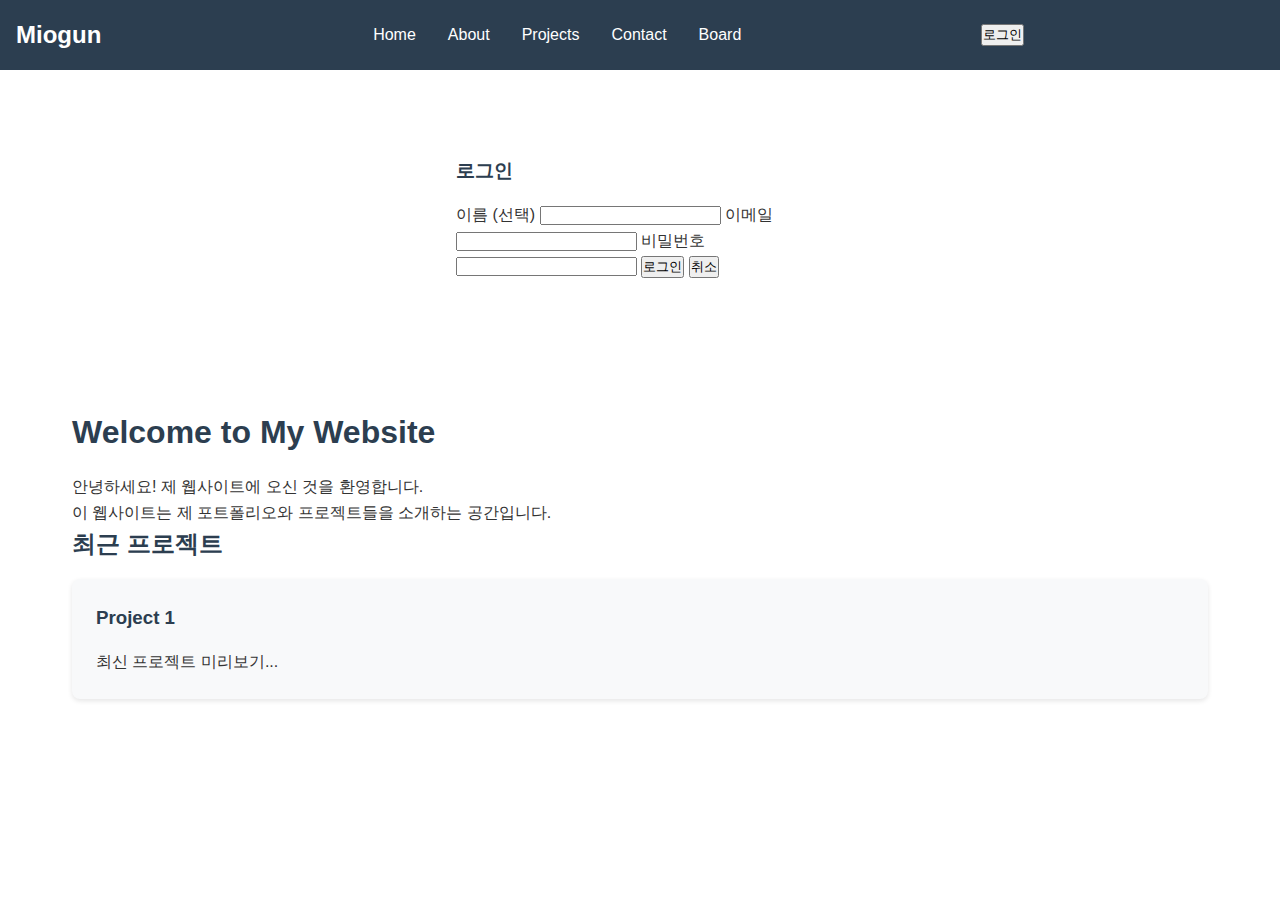
<file: index.html>
<!DOCTYPE html>
<html lang="ko">
<head>
    <meta charset="UTF-8" />
    <meta name="viewport" content="width=device-width, initial-scale=1" />
    <title>Miogun - Home</title>
    <link rel="stylesheet" href="styles.css" />
</head>
<body>
    <nav class="navbar">
        <div class="nav-brand">Miogun</div>
        <ul class="nav-menu">
            <li><a href="index.html">Home</a></li>
            <li><a href="about.html">About</a></li>
            <li><a href="projects.html">Projects</a></li>
            <li><a href="contact.html">Contact</a></li>
            <li><a href="board.html">Board</a></li>
        </ul>
        <button class="btn-login">로그인</button>
        <button class="btn-logout" style="display:none;">로그아웃</button>
        <span class="user-display"></span>
    </nav>

    <!-- 로그인 모달 (간단 구현) -->
    <div id="login-modal" class="modal" style="display:block; /* 스타일은 CSS로 조절하세요 */">
      <div class="modal-content" style="max-width:400px;margin:80px auto;padding:16px;background:#fff;">
        <h3>로그인</h3>
        <form id="login-form">
          <label>이름 (선택)</label>
          <input id="login-name" type="text" />
          <label>이메일</label>
          <input id="login-email" type="email" required />
          <label>비밀번호</label>
          <input id="login-password" type="password" required />
          <button type="submit">로그인</button>
          <button type="button" onclick="document.getElementById('login-modal').classList.remove('open')">취소</button>
        </form>
      </div>
    </div>

    <main>
        <h1>Welcome to My Website</h1>
        <p>안녕하세요! 제 웹사이트에 오신 것을 환영합니다.</p>
        <p>이 웹사이트는 제 포트폴리오와 프로젝트들을 소개하는 공간입니다.</p>

        <h2>최근 프로젝트</h2>
        <div class="project-card">
            <h3>Project 1</h3>
            <p>최신 프로젝트 미리보기...</p>
        </div>
    </main>
</body>
</html>
</file>
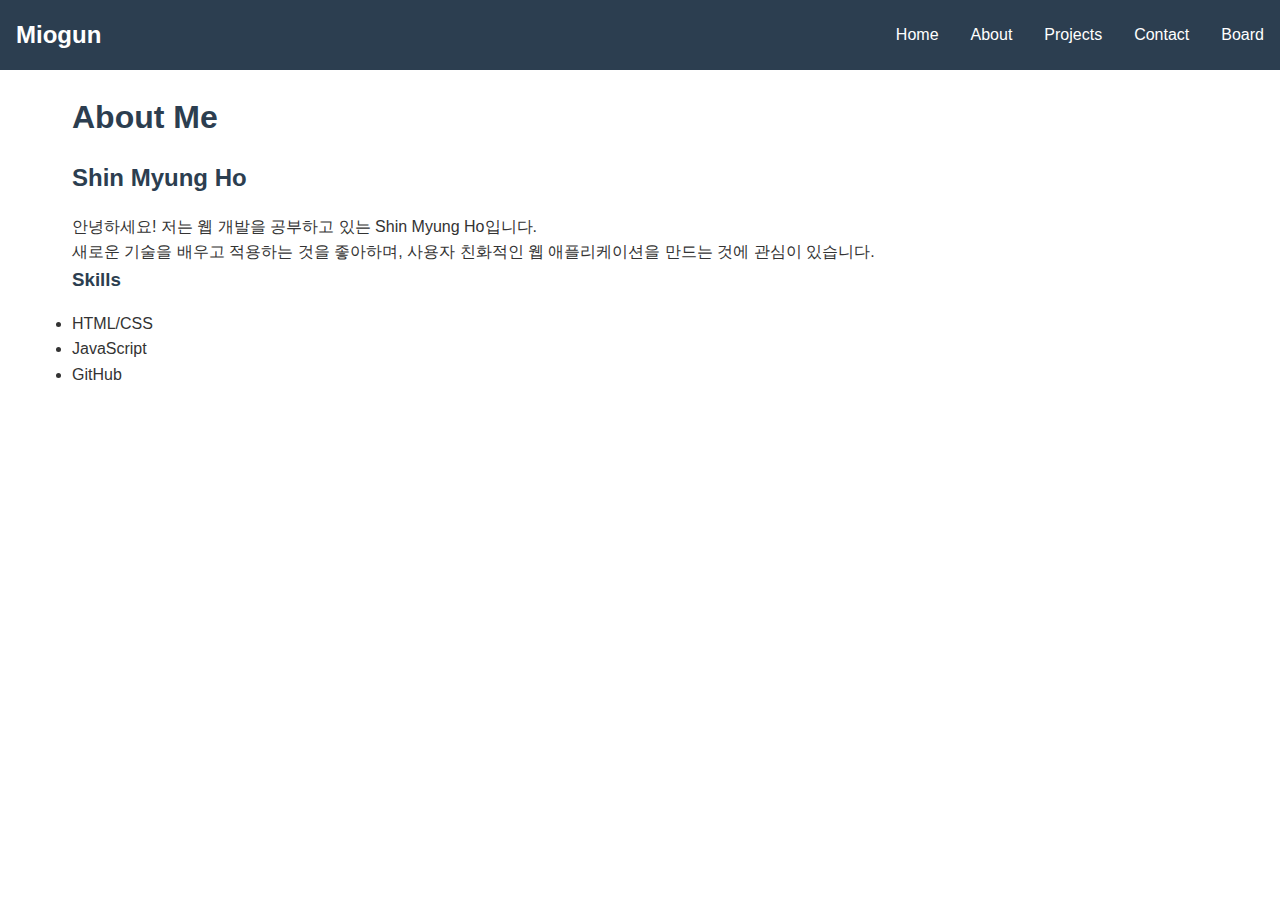
<file: about.html>
<!DOCTYPE html>
<html lang="ko">
<head>
    <meta charset="UTF-8" />
    <meta name="viewport" content="width=device-width, initial-scale=1" />
    <title>Miogun - About</title>
    <link rel="stylesheet" href="styles.css" />
</head>
<body>
    <nav class="navbar">
        <div class="nav-brand">Miogun</div>
        <ul class="nav-menu">
            <li><a href="index.html">Home</a></li>
            <li><a href="about.html">About</a></li>
            <li><a href="projects.html">Projects</a></li>
            <li><a href="contact.html">Contact</a></li>
            <li><a href="board.html">Board</a></li>
        </ul>
    </nav>

    <main>
        <h1>About Me</h1>
        <h2>Shin Myung Ho</h2>
        <p>안녕하세요! 저는 웹 개발을 공부하고 있는 Shin Myung Ho입니다.</p>
        <p>새로운 기술을 배우고 적용하는 것을 좋아하며, 사용자 친화적인 웹 애플리케이션을 만드는 것에 관심이 있습니다.</p>

        <h3>Skills</h3>
        <ul>
            <li>HTML/CSS</li>
            <li>JavaScript</li>
            <li>GitHub</li>
        </ul>
    </main>
</body>
</html>
</file>
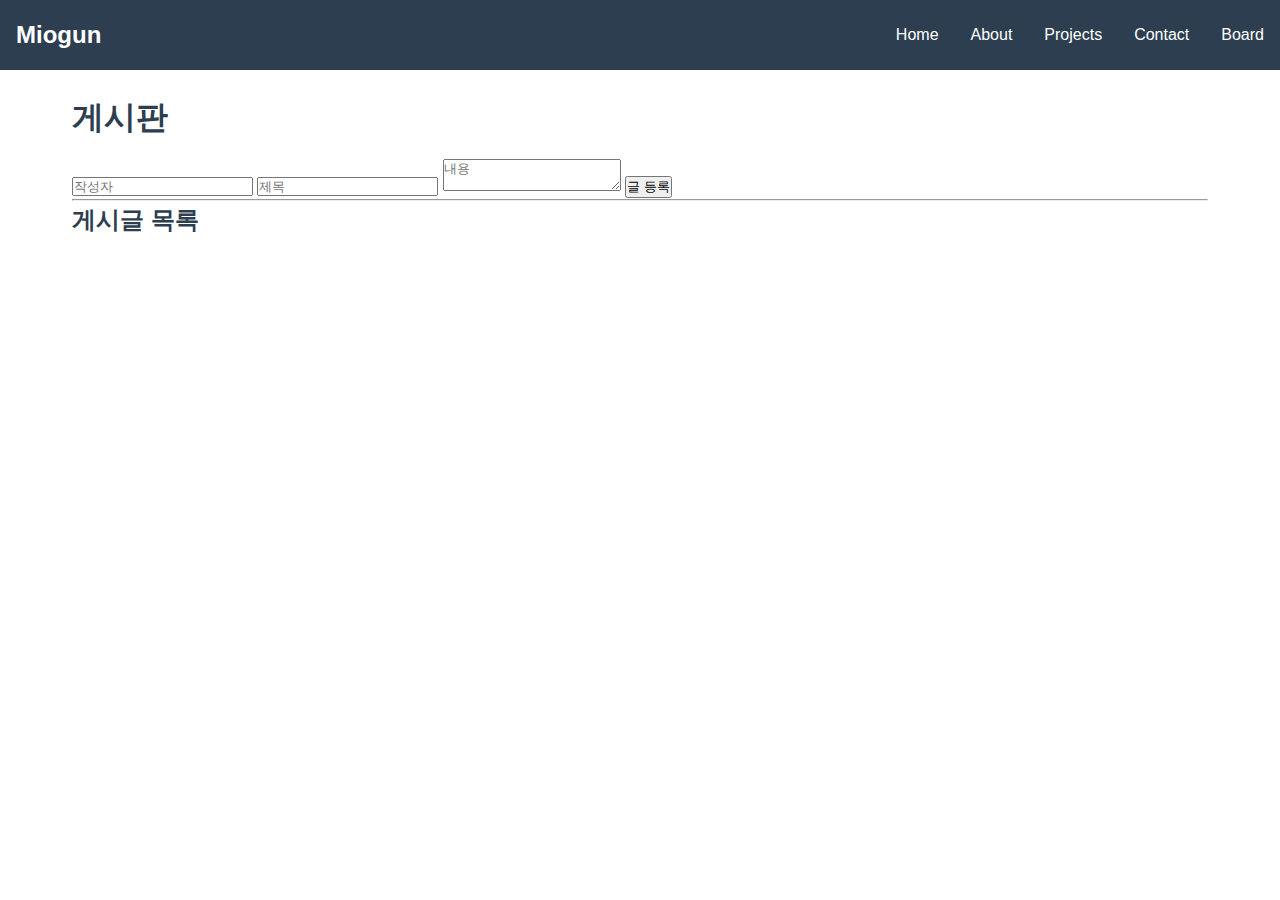
<file: board.html>
<!DOCTYPE html>
<html lang="ko">
<head>
    <meta charset="UTF-8" />
    <meta name="viewport" content="width=device-width, initial-scale=1" />
    <title>게시판</title>
    <link rel="stylesheet" href="styles.css" />
</head>
<body>
    <nav class="navbar">
        <div class="nav-brand">Miogun</div>
        <ul class="nav-menu">
            <li><a href="index.html">Home</a></li>
            <li><a href="about.html">About</a></li>
            <li><a href="projects.html">Projects</a></li>
            <li><a href="contact.html">Contact</a></li>
            <li><a href="board.html">Board</a></li>
        </ul>
    </nav>

    <main>
        <h1>게시판</h1>
        <form id="postForm">
            <input type="text" id="author" placeholder="작성자" required />
            <input type="text" id="title" placeholder="제목" required />
            <textarea id="content" placeholder="내용" required></textarea>
            <button type="submit">글 등록</button>
        </form>
        <hr>
        <h2>게시글 목록</h2>
        <div id="posts"></div>
    </main>

    <script>
        const postForm = document.getElementById('postForm');
        const postsDiv = document.getElementById('posts');
        let posts = JSON.parse(localStorage.getItem('boardPosts') || '[]');

        // 게시글 화면에 출력
        function renderPosts() {
            postsDiv.innerHTML = '';
            posts.slice().reverse().forEach((post, idx) => {
                const el = document.createElement('div');
                el.className = 'post-card';
                el.innerHTML = `
                    <strong>${post.title}</strong> - ${post.author}<br>
                    <div>${post.content}</div>
                    <hr>
                `;
                postsDiv.appendChild(el);
            });
        }

        // 글 등록 이벤트
        postForm.onsubmit = (e) => {
            e.preventDefault();
            const author = document.getElementById('author').value.trim();
            const title = document.getElementById('title').value.trim();
            const content = document.getElementById('content').value.trim();
            if (author && title && content) {
                posts.push({ author, title, content });
                localStorage.setItem('boardPosts', JSON.stringify(posts));
                postForm.reset();
                renderPosts();
            }
        };

        // 페이지 로드 시 게시글 표시
        renderPosts();
    </script>
  <script src="js/board.js"></script>
  <script src="js/header.js"></script>
  <script src="js/auth.js"></script>
</body>
</html>
</file>
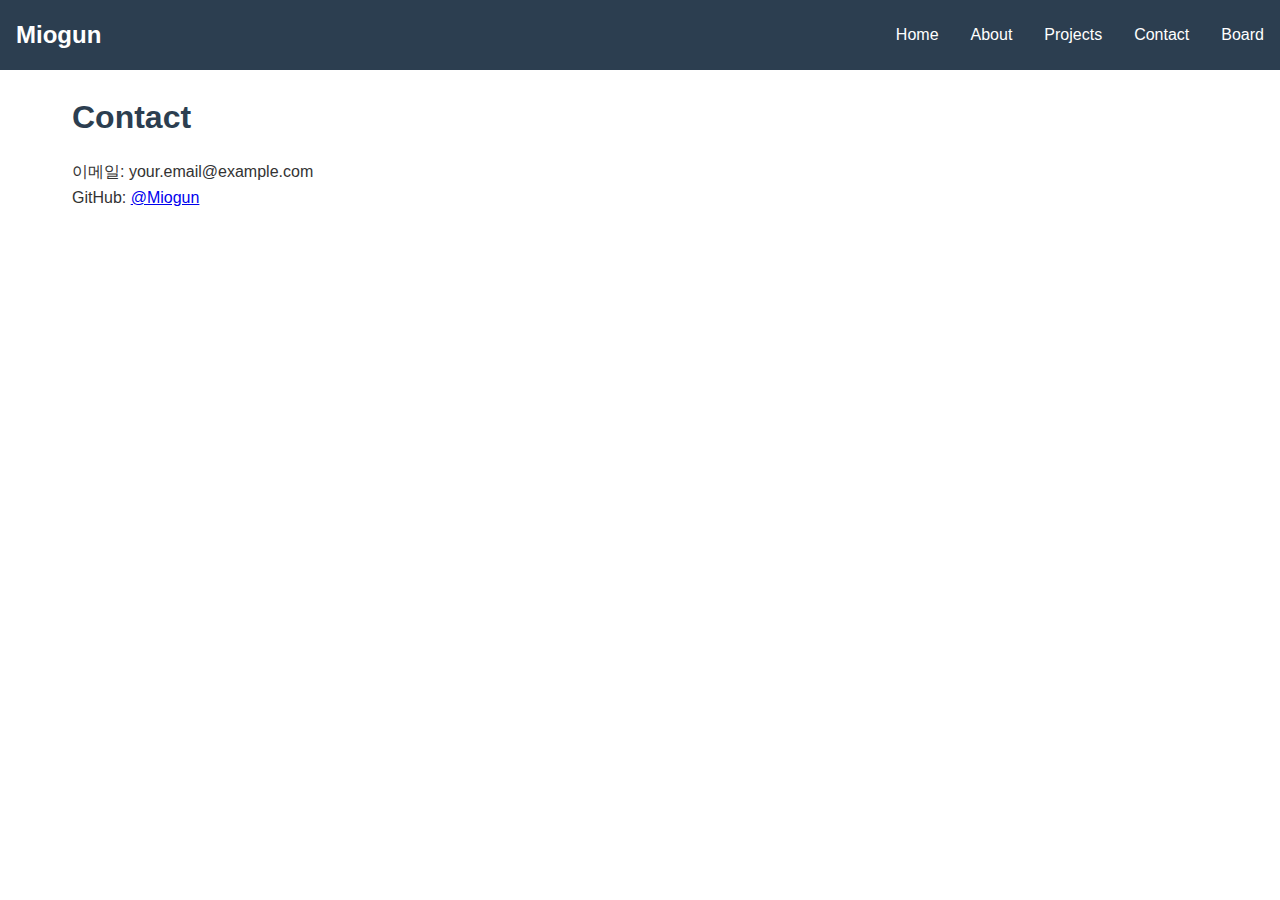
<file: contact.html>
<!DOCTYPE html>
<html lang="ko">
<head>
    <meta charset="UTF-8" />
    <meta name="viewport" content="width=device-width, initial-scale=1" />
    <title>Miogun - Contact</title>
    <link rel="stylesheet" href="styles.css" />
</head>
<body>
    <nav class="navbar">
        <div class="nav-brand">Miogun</div>
        <ul class="nav-menu">
            <li><a href="index.html">Home</a></li>
            <li><a href="about.html">About</a></li>
            <li><a href="projects.html">Projects</a></li>
            <li><a href="contact.html">Contact</a></li>
            <li><a href="board.html">Board</a></li>
        </ul>
    </nav>

    <main>
        <h1>Contact</h1>
        <p>이메일: your.email@example.com</p>
        <p>GitHub: <a href="https://github.com/Miogun" target="_blank">@Miogun</a></p>
    </main>
</body>
</html>
</file>
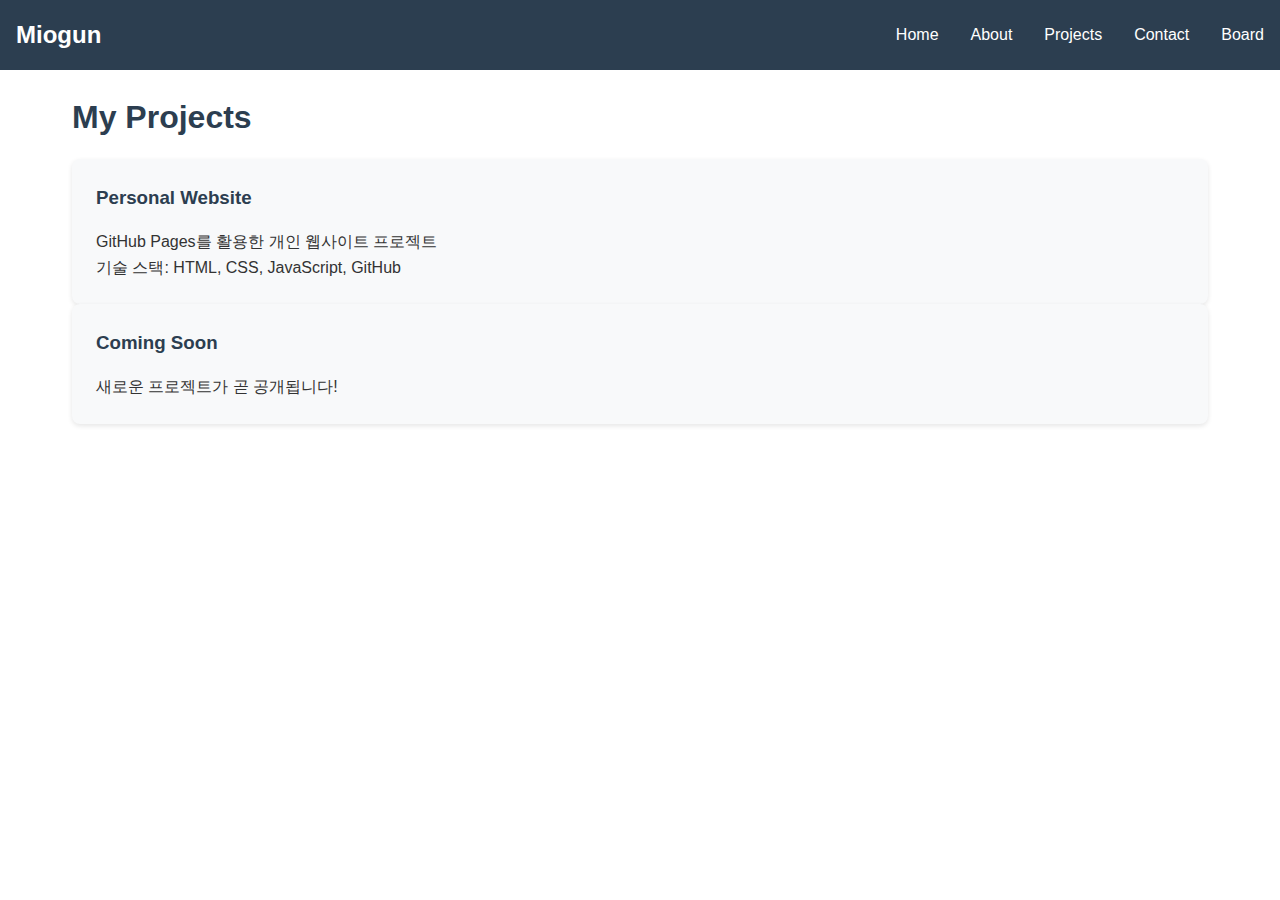
<file: projects.html>
<!DOCTYPE html>
<html lang="ko">
<head>
    <meta charset="UTF-8" />
    <meta name="viewport" content="width=device-width, initial-scale=1" />
    <title>Miogun - Projects</title>
    <link rel="stylesheet" href="styles.css" />
</head>
<body>
    <nav class="navbar">
        <div class="nav-brand">Miogun</div>
        <ul class="nav-menu">
            <li><a href="index.html">Home</a></li>
            <li><a href="about.html">About</a></li>
            <li><a href="projects.html">Projects</a></li>
            <li><a href="contact.html">Contact</a></li>
            <li><a href="board.html">Board</a></li>
        </ul>
    </nav>

    <main>
        <h1>My Projects</h1>
        <div class="project-card">
            <h3>Personal Website</h3>
            <p>GitHub Pages를 활용한 개인 웹사이트 프로젝트</p>
            <p>기술 스택: HTML, CSS, JavaScript, GitHub</p>
        </div>
        <div class="project-card">
            <h3>Coming Soon</h3>
            <p>새로운 프로젝트가 곧 공개됩니다!</p>
        </div>
    </main>
</body>
</html>
</file>
<file: styles.css>
* {
    margin: 0;
    padding: 0;
    box-sizing: border-box;
}

body {
    font-family: 'Arial', sans-serif;
    line-height: 1.6;
    color: #333;
    padding-top: 60px;
}

.navbar {
    position: fixed;
    top: 0;
    width: 100%;
    background-color: #2c3e50;
    padding: 1rem;
    display: flex;
    justify-content: space-between;
    align-items: center;
    z-index: 1000;
}

.nav-brand {
    color: white;
    font-size: 1.5rem;
    font-weight: bold;
}

.nav-menu {
    display: flex;
    list-style: none;
}

.nav-menu li {
    margin-left: 2rem;
}

.nav-menu a {
    color: white;
    text-decoration: none;
    transition: color 0.3s ease;
}

.nav-menu a:hover {
    color: #3498db;
}

.nav-toggle {
    display: none;
    background: none;
    border: none;
    cursor: pointer;
}

.hamburger {
    display: block;
    width: 25px;
    height: 3px;
    background: white;
    position: relative;
    transition: all 0.3s ease-in-out;
}

.hamburger::before,
.hamburger::after {
    content: '';
    position: absolute;
    width: 100%;
    height: 3px;
    background: white;
    transition: all 0.3s ease-in-out;
}

.hamburger::before {
    top: -8px;
}

.hamburger::after {
    bottom: -8px;
}

header {
    background-color: #2c3e50;
    color: white;
    text-align: center;
    padding: 3rem 1rem;
    margin-bottom: 2rem;
}

main {
    max-width: 1200px;
    margin: 0 auto;
    padding: 2rem;
}

section {
    margin-bottom: 2rem;
    padding: 2rem;
    background: #fff;
    border-radius: 8px;
    box-shadow: 0 2px 5px rgba(0,0,0,0.1);
}

h1, h2, h3 {
    margin-bottom: 1rem;
    color: #2c3e50;
}

/* 버튼 스타일 */
.button {
    display: inline-block;
    padding: 0.5rem 1rem;
    background-color: #3498db;
    color: white;
    text-decoration: none;
    border-radius: 4px;
    transition: background-color 0.3s ease;
}

.button:hover {
    background-color: #2980b9;
}

/* Profile 스타일 */
.profile {
    display: grid;
    grid-template-columns: 2fr 1fr;
    gap: 2rem;
    margin-top: 2rem;
}

.skills ul {
    list-style: none;
    padding: 0;
}

.skills li {
    padding: 0.5rem;
    margin-bottom: 0.5rem;
    background-color: #f8f9fa;
    border-radius: 4px;
}

/* Projects 스타일 */
.project-grid {
    display: grid;
    grid-template-columns: repeat(auto-fit, minmax(300px, 1fr));
    gap: 2rem;
}

.project-card {
    padding: 1.5rem;
    background-color: #f8f9fa;
    border-radius: 8px;
    box-shadow: 0 2px 5px rgba(0,0,0,0.1);
    transition: transform 0.3s ease;
}

.project-card:hover {
    transform: translateY(-5px);
}

.project-tags {
    margin: 1rem 0;
}

.tag {
    display: inline-block;
    padding: 0.2rem 0.5rem;
    background-color: #e9ecef;
    border-radius: 4px;
    margin-right: 0.5rem;
    font-size: 0.9rem;
}

/* Contact 폼 스타일 */
.contact-grid {
    display: grid;
    grid-template-columns: 1fr 2fr;
    gap: 2rem;
}

.form-group {
    margin-bottom: 1rem;
}

.form-group label {
    display: block;
    margin-bottom: 0.5rem;
}

.form-group input,
.form-group textarea {
    width: 100%;
    padding: 0.5rem;
    border: 1px solid #ddd;
    border-radius: 4px;
}

.form-group textarea {
    height: 150px;
    resize: vertical;
}

footer {
    background-color: #2c3e50;
    color: white;
    text-align: center;
    padding: 1rem;
    position: fixed;
    bottom: 0;
    width: 100%;
}

/* 반응형 디자인 */
@media (max-width: 768px) {
    .nav-menu {
        display: none;
        position: absolute;
        top: 100%;
        left: 0;
        width: 100%;
        background: #2c3e50;
        flex-direction: column;
        padding: 1rem 0;
    }

    .nav-menu.active {
        display: flex;
    }

    .nav-menu li {
        margin: 0;
        text-align: center;
        padding: 0.5rem 0;
    }

    .nav-toggle {
        display: block;
    }

    .profile,
    .contact-grid {
        grid-template-columns: 1fr;
    }

    main {
        padding: 1rem;
    }
    
    .project-grid {
        grid-template-columns: 1fr;
    }
}
</file>
